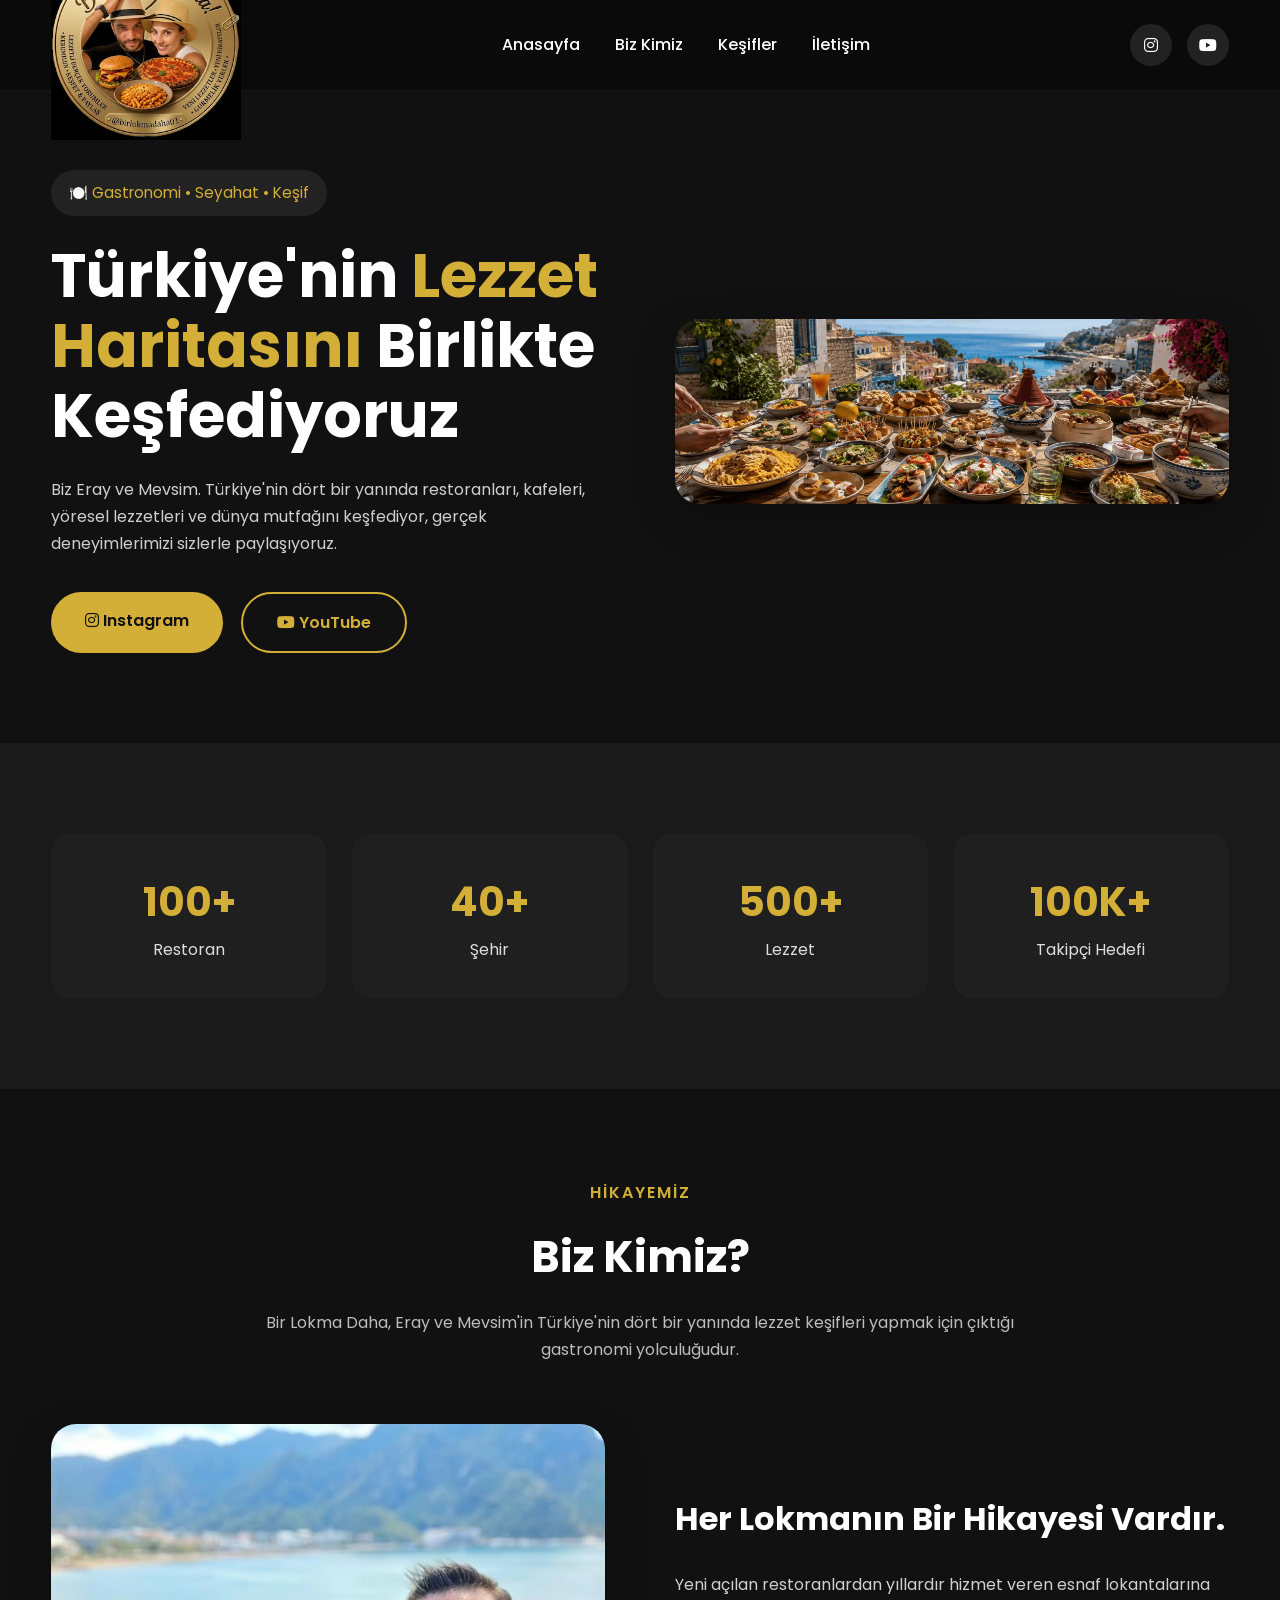
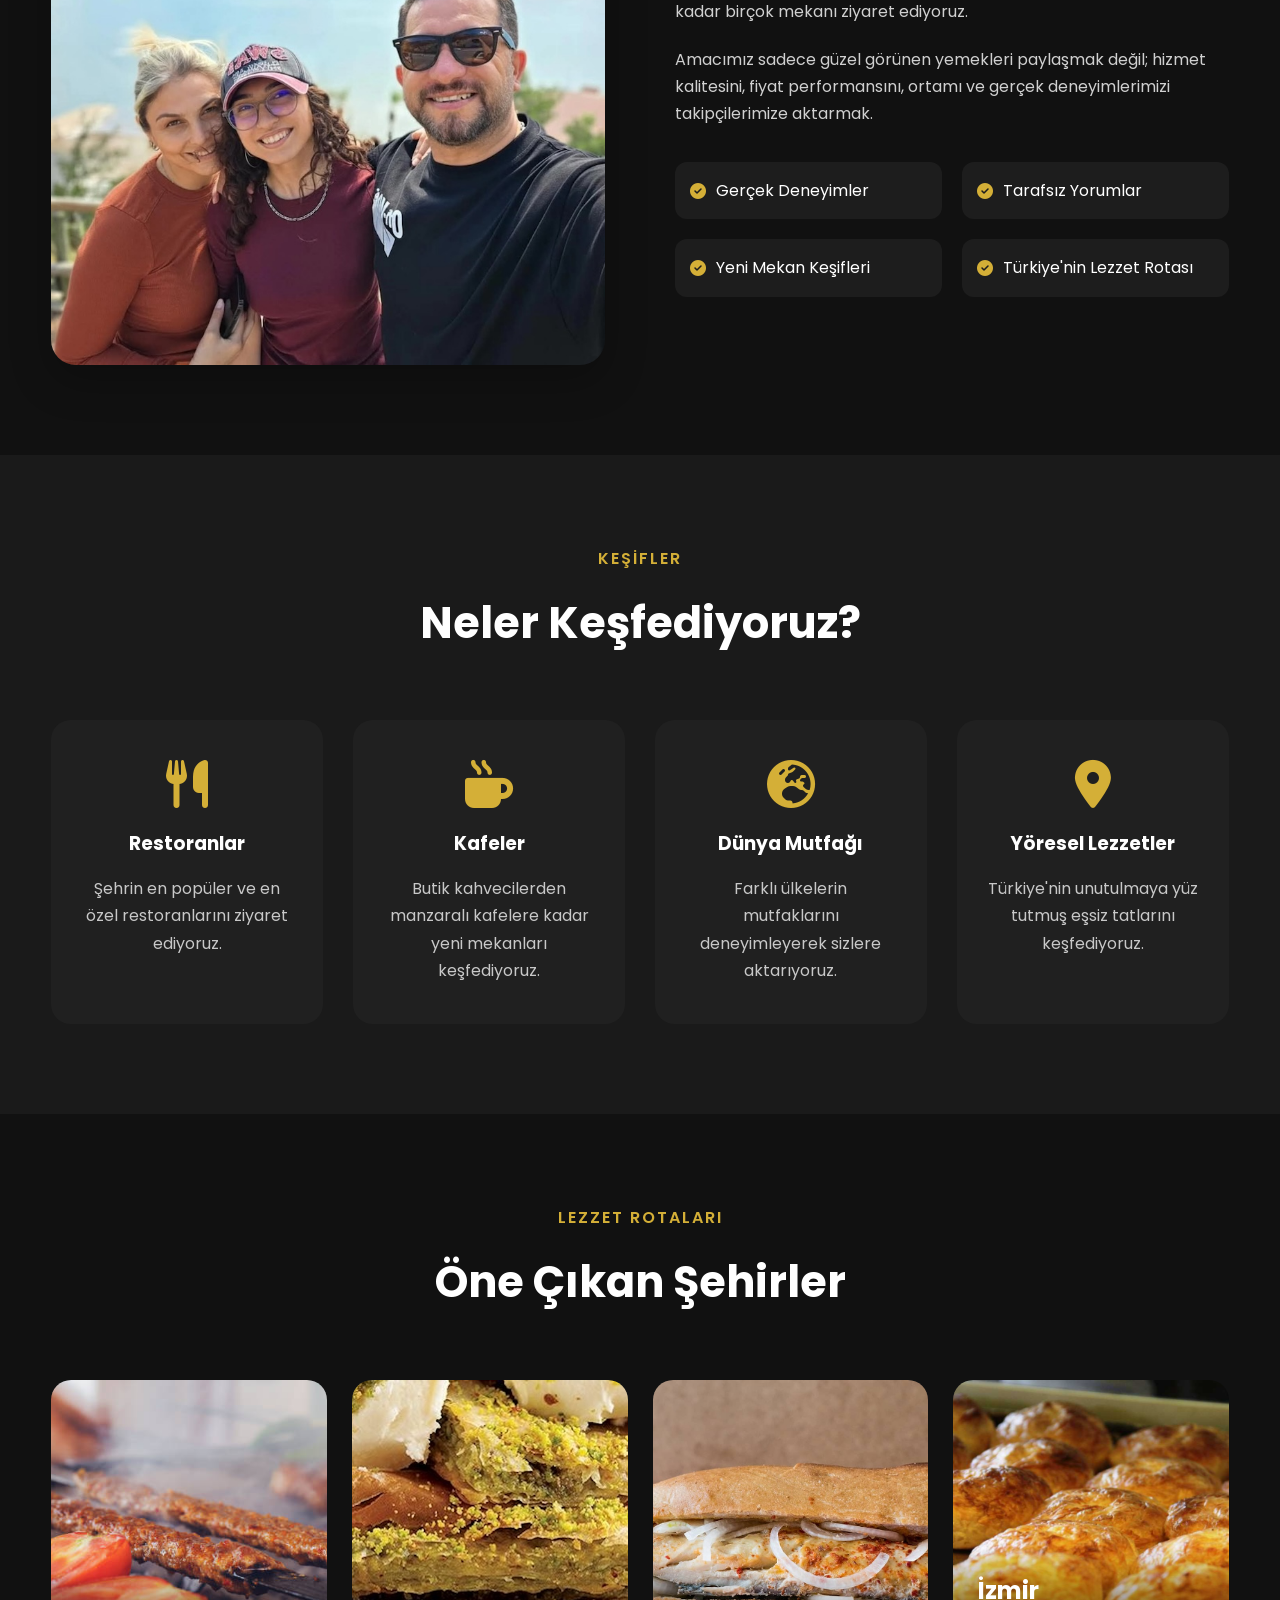
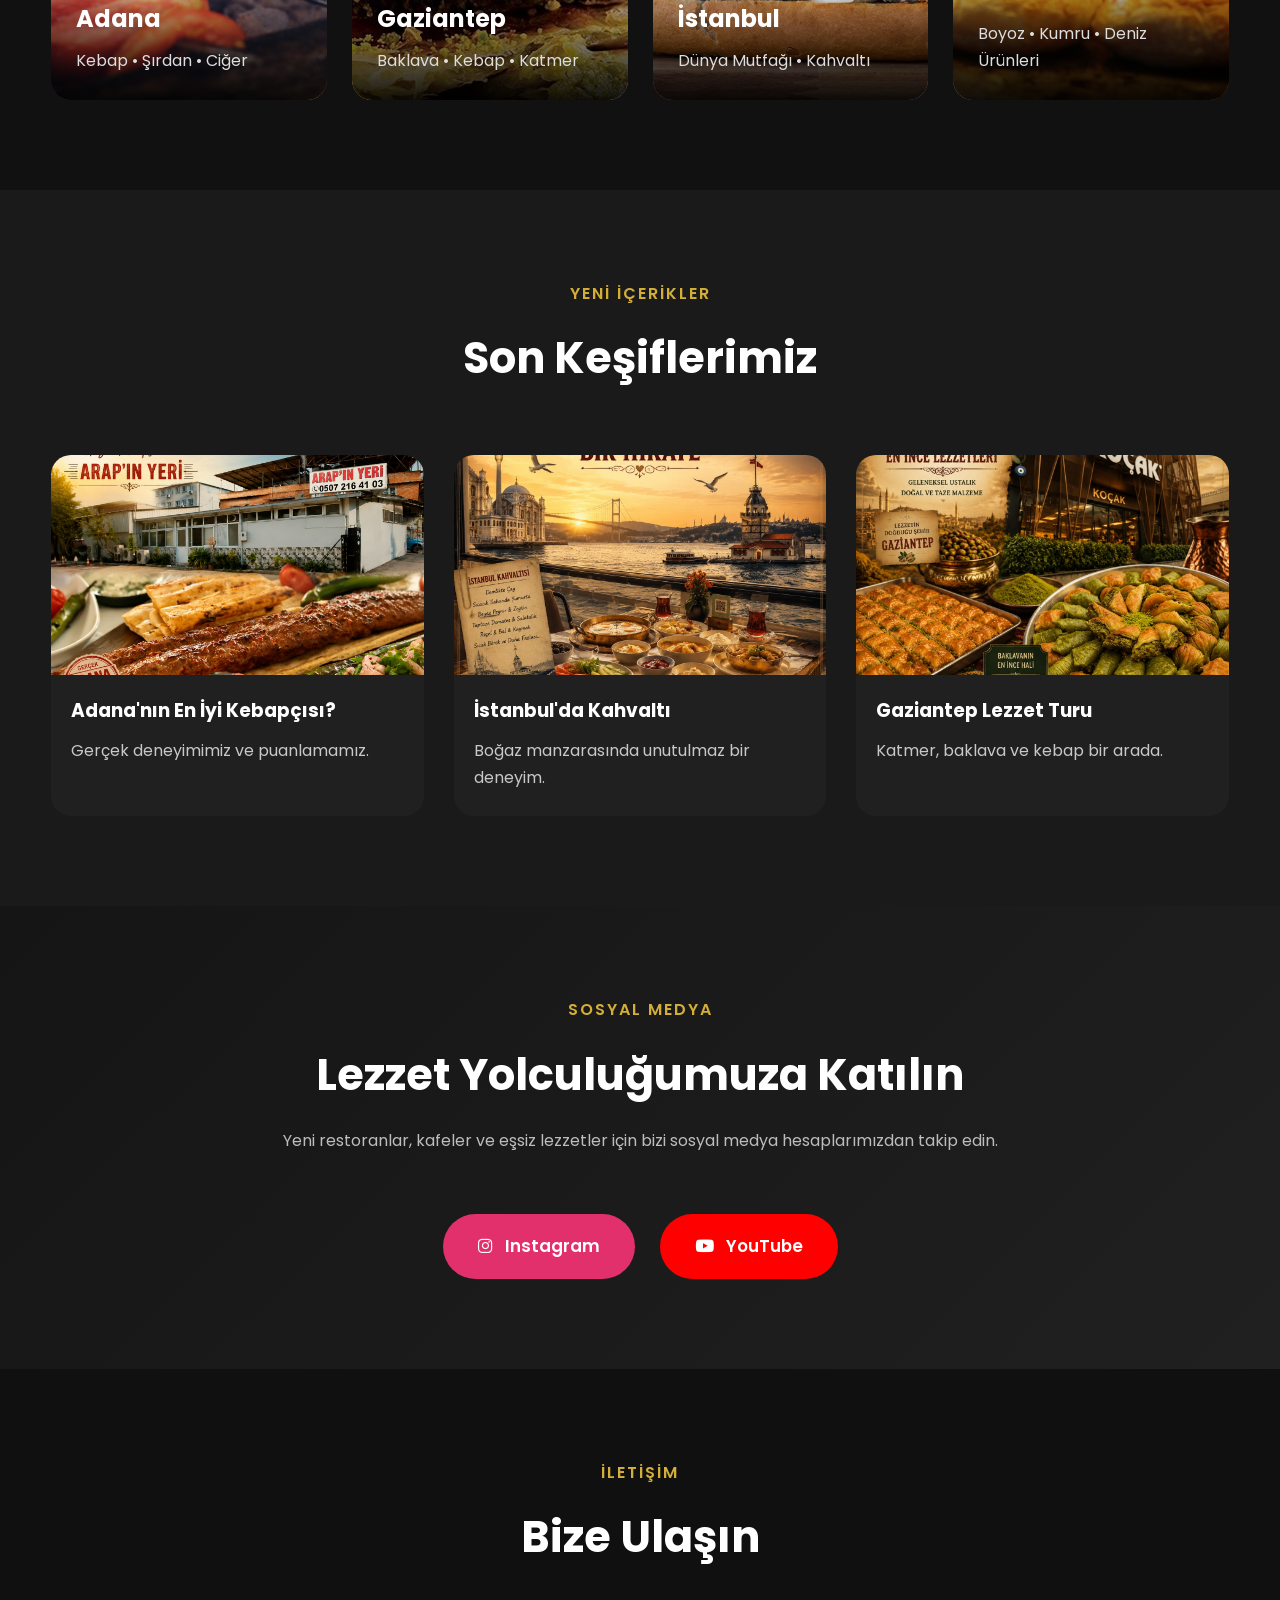
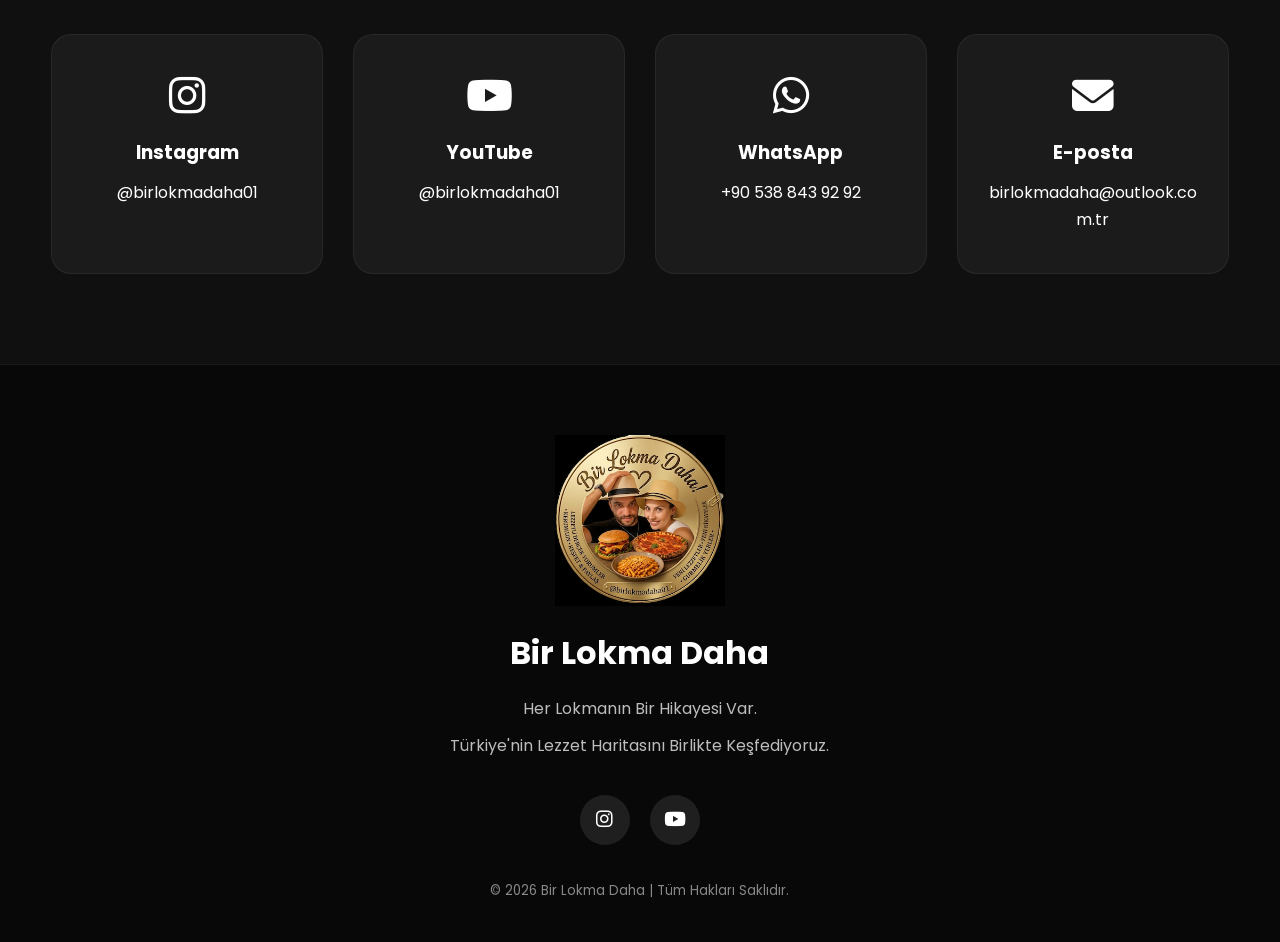
<file: index.html>
<!DOCTYPE html>
<html lang="tr">

<head>

    <meta charset="UTF-8">
    <meta name="viewport" content="width=device-width, initial-scale=1.0">

    <title>Bir Lokma Daha | Türkiye'nin Lezzet Haritasını Birlikte Keşfediyoruz</title>

    <meta name="description"
        content="Türkiye'nin dört bir yanındaki restoranları, kafeleri, sokak lezzetlerini ve yöresel tatları keşfedin. Bir Lokma Daha ile gerçek gastronomi deneyimleri.">

    <meta name="keywords"
        content="Bir Lokma Daha, restoran, kafe, gastronomi, yemek, Türkiye, Adana, Gaziantep">

    <meta name="author" content="Bir Lokma Daha">

    <meta name="robots" content="index, follow">

    <meta property="og:title"
        content="Bir Lokma Daha">

    <meta property="og:description"
        content="Türkiye'nin Lezzet Haritasını Birlikte Keşfediyoruz.">

    <meta property="og:image"
        content="images/hero.jpg">

    <meta property="og:type"
        content="website">

    <link rel="icon" href="images/favicon.ico">

    <link rel="stylesheet" href="style.css">

    <link rel="preconnect" href="https://fonts.googleapis.com">

    <link rel="preconnect" href="https://fonts.gstatic.com" crossorigin>

    <link href="https://fonts.googleapis.com/css2?family=Poppins:wght@300;400;500;600;700;800&family=Playfair+Display:wght@600;700;800&display=swap"
        rel="stylesheet">

    <link rel="stylesheet"
        href="https://cdnjs.cloudflare.com/ajax/libs/font-awesome/6.7.2/css/all.min.css">

</head>

<body>

<header class="header">

    <div class="container">

        <a href="#home" class="logo">

            <img src="images/logo.png"
                 alt="Bir Lokma Daha Logo">

        </a>

        <nav class="navbar">

            <ul>

                <li><a href="#home">Anasayfa</a></li>

                <li><a href="#about">Biz Kimiz</a></li>

                <li><a href="#discover">Keşifler</a></li>

                <li><a href="#contact">İletişim</a></li>

            </ul>

        </nav>

        <div class="social-icons">

            <a href="https://instagram.com/birlokmadaha01" target="_blank">

                <i class="fa-brands fa-instagram"></i>

            </a>

            <a href="https://youtube.com/@birlokmadaha01" target="_blank">

                <i class="fa-brands fa-youtube"></i>

            </a>

        </div>

    </div>

</header>

<main>

<section class="hero" id="home">

    <div class="container hero-grid">

        <div class="hero-content">

            <span class="hero-tag">

                🍽️ Gastronomi • Seyahat • Keşif

            </span>

            <h1>

                Türkiye'nin

                <span>Lezzet Haritasını</span>

                Birlikte Keşfediyoruz

            </h1>

            <p>

                Biz Eray ve Mevsim.

                Türkiye'nin dört bir yanında
                restoranları, kafeleri,
                yöresel lezzetleri ve dünya mutfağını
                keşfediyor, gerçek deneyimlerimizi
                sizlerle paylaşıyoruz.

            </p>

            <div class="hero-buttons">

                <a href="https://instagram.com/birlokmadaha01"
                   target="_blank"
                   class="btn">

                    <i class="fa-brands fa-instagram"></i>

                    Instagram

                </a>

                <a href="https://youtube.com/@birlokmadaha01"
                   target="_blank"
                   class="btn btn-outline">

                    <i class="fa-brands fa-youtube"></i>

                    YouTube

                </a>

            </div>

        </div>

        <div class="hero-image">

            <img src="images/hero.jpg"
                 alt="Bir Lokma Daha">

        </div>

    </div>

</section>

<section class="stats">

    <div class="container">

        <div class="stats-grid">

            <div class="stat-box">

                <h2>100+</h2>

                <span>Restoran</span>

            </div>

            <div class="stat-box">

                <h2>40+</h2>

                <span>Şehir</span>

            </div>

            <div class="stat-box">

                <h2>500+</h2>

                <span>Lezzet</span>

            </div>

            <div class="stat-box">

                <h2>100K+</h2>

                <span>Takipçi Hedefi</span>

            </div>

        </div>

    </div>

</section>

<!-- HERO SONU -->
<!-- =========================================
     BİZ KİMİZ
========================================= -->

<section class="about" id="about">

    <div class="container">

        <div class="section-heading">

            <span>Hikayemiz</span>

            <h2>Biz Kimiz?</h2>

            <p>
                Bir Lokma Daha, Eray ve Mevsim'in Türkiye'nin dört bir yanında
                lezzet keşifleri yapmak için çıktığı gastronomi yolculuğudur.
            </p>

        </div>

        <div class="about-grid">

            <div class="about-image">

                <img src="images/about.jpg"
                     alt="Eray ve Mevsim">

            </div>

            <div class="about-content">

                <h3>Her Lokmanın Bir Hikayesi Vardır.</h3>

                <p>

                    Yeni açılan restoranlardan yıllardır hizmet veren
                    esnaf lokantalarına kadar birçok mekanı ziyaret ediyoruz.

                </p>

                <p>

                    Amacımız sadece güzel görünen yemekleri paylaşmak değil;
                    hizmet kalitesini, fiyat performansını, ortamı ve
                    gerçek deneyimlerimizi takipçilerimize aktarmak.

                </p>

                <div class="about-list">

                    <div>

                        <i class="fa-solid fa-circle-check"></i>

                        Gerçek Deneyimler

                    </div>

                    <div>

                        <i class="fa-solid fa-circle-check"></i>

                        Tarafsız Yorumlar

                    </div>

                    <div>

                        <i class="fa-solid fa-circle-check"></i>

                        Yeni Mekan Keşifleri

                    </div>

                    <div>

                        <i class="fa-solid fa-circle-check"></i>

                        Türkiye'nin Lezzet Rotası

                    </div>

                </div>

            </div>

        </div>

    </div>

</section>

<!-- =========================================
     KEŞİF KATEGORİLERİ
========================================= -->

<section class="discover" id="discover">

    <div class="container">

        <div class="section-heading">

            <span>Keşifler</span>

            <h2>Neler Keşfediyoruz?</h2>

        </div>

        <div class="discover-grid">

            <div class="discover-card">

                <i class="fa-solid fa-utensils"></i>

                <h3>Restoranlar</h3>

                <p>

                    Şehrin en popüler ve en özel restoranlarını ziyaret ediyoruz.

                </p>

            </div>

            <div class="discover-card">

                <i class="fa-solid fa-mug-hot"></i>

                <h3>Kafeler</h3>

                <p>

                    Butik kahvecilerden manzaralı kafelere kadar yeni mekanları keşfediyoruz.

                </p>

            </div>

            <div class="discover-card">

                <i class="fa-solid fa-earth-europe"></i>

                <h3>Dünya Mutfağı</h3>

                <p>

                    Farklı ülkelerin mutfaklarını deneyimleyerek sizlere aktarıyoruz.

                </p>

            </div>

            <div class="discover-card">

                <i class="fa-solid fa-location-dot"></i>

                <h3>Yöresel Lezzetler</h3>

                <p>

                    Türkiye'nin unutulmaya yüz tutmuş eşsiz tatlarını keşfediyoruz.

                </p>

            </div>

        </div>

    </div>

</section>

<!-- =========================================
     ÖNE ÇIKAN ŞEHİRLER
========================================= -->

<section class="cities">

    <div class="container">

        <div class="section-heading">

            <span>Lezzet Rotaları</span>

            <h2>Öne Çıkan Şehirler</h2>

        </div>

        <div class="city-grid">

            <article class="city-card">

                <img src="thumbnails/adana.jpg" alt="Adana">

                <div class="city-overlay">

                    <h3>Adana</h3>

                    <span>Kebap • Şırdan • Ciğer</span>

                </div>

            </article>

            <article class="city-card">

                <img src="thumbnails/gaziantep.jpg" alt="Gaziantep">

                <div class="city-overlay">

                    <h3>Gaziantep</h3>

                    <span>Baklava • Kebap • Katmer</span>

                </div>

            </article>

            <article class="city-card">

                <img src="thumbnails/istanbul.jpg" alt="İstanbul">

                <div class="city-overlay">

                    <h3>İstanbul</h3>

                    <span>Dünya Mutfağı • Kahvaltı</span>

                </div>

            </article>

            <article class="city-card">

                <img src="thumbnails/izmir.jpg" alt="İzmir">

                <div class="city-overlay">

                    <h3>İzmir</h3>

                    <span>Boyoz • Kumru • Deniz Ürünleri</span>

                </div>

            </article>

        </div>

    </div>

</section>

<!-- =========================================
     SON KEŞİFLER
========================================= -->

<section class="latest">

    <div class="container">

        <div class="section-heading">

            <span>Yeni İçerikler</span>

            <h2>Son Keşiflerimiz</h2>

        </div>

        <div class="latest-grid">

            <article class="latest-card">

                <img src="thumbnails/kesif-1.jpg" alt="Adana'nın En İyi Kebapçısı">

                <h3>Adana'nın En İyi Kebapçısı?</h3>

                <p>
                    Gerçek deneyimimiz ve puanlamamız.
                </p>

            </article>

            <article class="latest-card">

                <img src="thumbnails/kesif-2.jpg" alt="İstanbul'da Kahvaltı">

                <h3>İstanbul'da Kahvaltı</h3>

                <p>
                    Boğaz manzarasında unutulmaz bir deneyim.
                </p>

            </article>

            <article class="latest-card">

                <img src="thumbnails/kesif-3.jpg" alt="Gaziantep Lezzet Turu">

                <h3>Gaziantep Lezzet Turu</h3>

                <p>
                    Katmer, baklava ve kebap bir arada.
                </p>

            </article>

        </div>

    </div>

</section>

<!-- 2. BÖLÜM SONU -->
<!-- =========================================
     BİZİ TAKİP EDİN
========================================= -->

<section class="follow-us">

    <div class="container">

        <div class="section-heading">

            <span>Sosyal Medya</span>

            <h2>Lezzet Yolculuğumuza Katılın</h2>

            <p>

                Yeni restoranlar, kafeler ve eşsiz lezzetler için bizi
                sosyal medya hesaplarımızdan takip edin.

            </p>

        </div>

        <div class="follow-buttons">

            <a href="https://instagram.com/birlokmadaha01"
               target="_blank"
               class="social-btn instagram">

                <i class="fa-brands fa-instagram"></i>

                Instagram

            </a>

            <a href="https://youtube.com/@birlokmadaha01"
               target="_blank"
               class="social-btn youtube">

                <i class="fa-brands fa-youtube"></i>

                YouTube

            </a>

        </div>

    </div>

</section>

<!-- =========================================
     İLETİŞİM
========================================= -->

<section class="contact" id="contact">

    <div class="container">

        <div class="section-heading">
            <span>İletişim</span>
            <h2>Bize Ulaşın</h2>
        </div>

        <div class="contact-grid">

            <a href="https://www.instagram.com/birlokmadaha01" target="_blank" class="contact-card">
                <i class="fa-brands fa-instagram"></i>
                <h3>Instagram</h3>
                <p>@birlokmadaha01</p>
            </a>

            <a href="https://www.youtube.com/@birlokmadaha01" target="_blank" class="contact-card">
                <i class="fa-brands fa-youtube"></i>
                <h3>YouTube</h3>
                <p>@birlokmadaha01</p>
            </a>

            <a href="https://wa.me/905388439292" target="_blank" class="contact-card">
                <i class="fa-brands fa-whatsapp"></i>
                <h3>WhatsApp</h3>
                <p>+90 538 843 92 92</p>
            </a>

            <a href="mailto:birlokmadaha@outlook.com.tr" class="contact-card">
                <i class="fa-solid fa-envelope"></i>
                <h3>E-posta</h3>
                <p>birlokmadaha@outlook.com.tr</p>
            </a>

        </div>

    </div>

</section>

</main>

<!-- =========================================
     FOOTER
========================================= -->

<footer class="footer">

    <div class="container">

        <img src="images/logo.png"
             alt="Bir Lokma Daha Logo"
             class="footer-logo">

        <h3>Bir Lokma Daha</h3>

        <p>

            Her Lokmanın Bir Hikayesi Var.

        </p>

        <p>

            Türkiye'nin Lezzet Haritasını Birlikte Keşfediyoruz.

        </p>

        <div class="footer-social">

            <a href="https://instagram.com/birlokmadaha01" target="_blank">

                <i class="fa-brands fa-instagram"></i>

            </a>

            <a href="https://youtube.com/@birlokmadaha01" target="_blank">

                <i class="fa-brands fa-youtube"></i>

            </a>

        </div>

        <small>

            © 2026 Bir Lokma Daha | Tüm Hakları Saklıdır.

        </small>

    </div>

</footer>

<script src="script.js"></script>

</body>

</html>
</file>
<file: style.css>
/* ===========================================
   BİR LOKMA DAHA
   STYLE.CSS
   Premium Gastronomi Teması
=========================================== */

:root{

    --primary:#d4af37;
    --secondary:#f5f5f5;
    --dark:#111111;
    --dark2:#1a1a1a;
    --gray:#888888;
    --white:#ffffff;

    --radius:18px;

    --shadow:0 15px 40px rgba(0,0,0,.25);

    --transition:.35s ease;

}

*{

    margin:0;
    padding:0;
    box-sizing:border-box;

}

html{

    scroll-behavior:smooth;

}

body{

    font-family:'Poppins',sans-serif;

    background:var(--dark);

    color:var(--white);

    line-height:1.7;

    overflow-x:hidden;

}

img{

    width:100%;
    display:block;

}

a{

    text-decoration:none;

    color:inherit;

}

ul{

    list-style:none;

}

.container{

    width:min(1180px,92%);

    margin:auto;

}

section{

    padding:90px 0;

}

/* ================= HEADER ================= */

.header{

    position:fixed;

    top:0;

    left:0;

    width:100%;

    z-index:999;

    background:rgba(10,10,10,.85);

    backdrop-filter:blur(15px);

    border-bottom:1px solid rgba(255,255,255,.06);

}

.header .container{

    display:flex;

    justify-content:space-between;

    align-items:center;

    height:90px;

}

.logo img{

    width:190px;

}

.navbar ul{

    display:flex;

    gap:35px;

}

.navbar a{

    font-weight:500;

    transition:var(--transition);

}

.navbar a:hover{

    color:var(--primary);

}

.social-icons{

    display:flex;

    gap:15px;

}

.social-icons a{

    width:42px;

    height:42px;

    border-radius:50%;

    background:#222;

    display:flex;

    justify-content:center;

    align-items:center;

    transition:var(--transition);

}

.social-icons a:hover{

    background:var(--primary);

    color:#111;

}

/* ================= HERO ================= */

.hero{

    padding-top:170px;

}

.hero-grid{

    display:grid;

    grid-template-columns:1fr 1fr;

    gap:70px;

    align-items:center;

}

.hero-tag{

    display:inline-block;

    background:#222;

    color:var(--primary);

    padding:10px 18px;

    border-radius:50px;

    margin-bottom:25px;

    font-size:.95rem;

}

.hero h1{

    font-size:3.8rem;

    line-height:1.15;

    margin-bottom:25px;

}

.hero h1 span{

    color:var(--primary);

}

.hero p{

    color:#cfcfcf;

    margin-bottom:35px;

}

.hero-buttons{

    display:flex;

    gap:18px;

    flex-wrap:wrap;

}

.btn{

    padding:15px 34px;

    background:var(--primary);

    color:#111;

    border-radius:50px;

    font-weight:600;

    transition:var(--transition);

}

.btn:hover{

    transform:translateY(-4px);

}

.btn-outline{

    background:transparent;

    border:2px solid var(--primary);

    color:var(--primary);

}

.hero-image img{

    border-radius:25px;

    box-shadow:var(--shadow);

}

/* ================= İSTATİSTİK ================= */

.stats{

    background:var(--dark2);

}

.stats-grid{

    display:grid;

    grid-template-columns:repeat(4,1fr);

    gap:25px;

}

.stat-box{

    text-align:center;

    padding:35px;

    border-radius:20px;

    background:#1f1f1f;

}

.stat-box h2{

    font-size:2.5rem;

    color:var(--primary);

}

.stat-box span{

    color:#ddd;

}
/* ===========================================
   BİZ KİMİZ
=========================================== */

.section-heading{

    text-align:center;

    margin-bottom:60px;

}

.section-heading span{

    color:var(--primary);

    font-weight:600;

    letter-spacing:2px;

    text-transform:uppercase;

}

.section-heading h2{

    font-size:2.7rem;

    margin:15px 0;

}

.section-heading p{

    color:#bdbdbd;

    max-width:750px;

    margin:auto;

}

.about-grid{

    display:grid;

    grid-template-columns:1fr 1fr;

    gap:70px;

    align-items:center;

}

.about-image img{

    border-radius:25px;

    box-shadow:var(--shadow);

}

.about-content h3{

    font-size:2rem;

    margin-bottom:25px;

}

.about-content p{

    color:#d0d0d0;

    margin-bottom:20px;

}

.about-list{

    display:grid;

    grid-template-columns:repeat(2,1fr);

    gap:20px;

    margin-top:35px;

}

.about-list div{

    display:flex;

    align-items:center;

    gap:10px;

    background:#1d1d1d;

    padding:15px;

    border-radius:12px;

}

.about-list i{

    color:var(--primary);

}

/* ===========================================
   KEŞİF KARTLARI
=========================================== */

.discover{

    background:var(--dark2);

}

.discover-grid{

    display:grid;

    grid-template-columns:repeat(4,1fr);

    gap:30px;

}

.discover-card{

    background:#202020;

    padding:40px 30px;

    border-radius:20px;

    text-align:center;

    transition:var(--transition);

}

.discover-card:hover{

    transform:translateY(-10px);

    background:#292929;

}

.discover-card i{

    font-size:3rem;

    color:var(--primary);

    margin-bottom:20px;

}

.discover-card h3{

    margin-bottom:15px;

}

.discover-card p{

    color:#c8c8c8;

}

/* ===========================================
   ŞEHİRLER
=========================================== */

.city-grid{

    display:grid;

    grid-template-columns:repeat(4,1fr);

    gap:25px;

}

.city-card{

    position:relative;

    overflow:hidden;

    border-radius:20px;

    cursor:pointer;

}

.city-card img{

    height:320px;

    object-fit:cover;

    transition:.6s;

}

.city-card:hover img{

    transform:scale(1.08);

}

.city-overlay{

    position:absolute;

    left:0;

    bottom:0;

    width:100%;

    padding:25px;

    background:linear-gradient(transparent,rgba(0,0,0,.92));

}

.city-overlay h3{

    font-size:1.5rem;

    margin-bottom:8px;

}

.city-overlay span{

    color:#dddddd;

}

/* ===========================================
   SON KEŞİFLER
=========================================== */

.latest{

    background:var(--dark2);

}

.latest-grid{

    display:grid;

    grid-template-columns:repeat(3,1fr);

    gap:30px;

}

.latest-card{

    background:#1f1f1f;

    border-radius:20px;

    overflow:hidden;

    transition:var(--transition);

}

.latest-card:hover{

    transform:translateY(-8px);

}

.latest-card img{

    height:240px;

    object-fit:cover;

}

.latest-card h3{

    padding:20px 20px 10px;

}

.latest-card p{

    padding:0 20px 25px;

    color:#cfcfcf;

}
/* ===========================================
   BİZİ TAKİP EDİN
=========================================== */

.follow-us{

    background:linear-gradient(135deg,#151515,#202020);

    text-align:center;

}

.follow-buttons{

    display:flex;

    justify-content:center;

    gap:25px;

    margin-top:40px;

    flex-wrap:wrap;

}

.social-btn{

    display:flex;

    align-items:center;

    gap:12px;

    padding:18px 35px;

    border-radius:60px;

    font-weight:600;

    transition:.35s;

    font-size:1.05rem;

}

.instagram{

    background:#E1306C;

    color:#fff;

}

.youtube{

    background:#FF0000;

    color:#fff;

}

.social-btn:hover{

    transform:translateY(-6px) scale(1.03);

    box-shadow:0 20px 35px rgba(0,0,0,.35);

}

/* ===========================================
   İLETİŞİM
=========================================== */

.contact{

    background:#101010;

}

.contact-grid{

    display:grid;

    grid-template-columns:repeat(4,1fr);

    gap:30px;

}

.contact-card{

    background:#1b1b1b;

    border:1px solid rgba(255,255,255,.06);

    border-radius:20px;

    padding:40px 25px;

    text-align:center;

    transition:.35s;

}

.contact-card:hover{

    transform:translateY(-10px);

    border-color:var(--primary);

}

.contact-card i{

    font-size:2.6rem;

    color:var(--primary);

    margin-bottom:20px;

}

.contact-card h3{

    margin-bottom:10px;

}

.contact-card p{

    color:#cccccc;

    word-break:break-word;

}

/* ===========================================
   FOOTER
=========================================== */

.footer{

    background:#080808;

    text-align:center;

    padding:70px 20px 40px;

    border-top:1px solid rgba(255,255,255,.08);

}

.footer-logo{

    width:170px;

    margin:auto;

    margin-bottom:20px;

}

.footer h3{

    font-size:2rem;

    margin-bottom:15px;

}

.footer p{

    color:#bdbdbd;

    margin-bottom:10px;

}

.footer-social{

    display:flex;

    justify-content:center;

    gap:20px;

    margin:35px 0;

}

.footer-social a{

    width:50px;

    height:50px;

    border-radius:50%;

    background:#1f1f1f;

    display:flex;

    align-items:center;

    justify-content:center;

    transition:.35s;

    font-size:1.2rem;

}

.footer-social a:hover{

    background:var(--primary);

    color:#111;

}

.footer small{

    display:block;

    margin-top:20px;

    color:#888;

}

/* ===========================================
   MOBİL UYUM
=========================================== */

@media(max-width:992px){

.hero-grid,
.about-grid{

    grid-template-columns:1fr;

}

.hero{

    text-align:center;

}

.hero-buttons{

    justify-content:center;

}

.discover-grid{

    grid-template-columns:repeat(2,1fr);

}

.city-grid{

    grid-template-columns:repeat(2,1fr);

}

.latest-grid{

    grid-template-columns:1fr;

}

.contact-grid{

    grid-template-columns:repeat(2,1fr);

}

.stats-grid{

    grid-template-columns:repeat(2,1fr);

}

}

@media(max-width:768px){

.header .container{

    flex-direction:column;

    height:auto;

    padding:20px 0;

}

.navbar ul{

    flex-direction:column;

    gap:15px;

    text-align:center;

    margin:20px 0;

}

.hero h1{

    font-size:2.5rem;

}

.section-heading h2{

    font-size:2rem;

}

.about-list{

    grid-template-columns:1fr;

}

.discover-grid{

    grid-template-columns:1fr;

}

.city-grid{

    grid-template-columns:1fr;

}

.contact-grid{

    grid-template-columns:1fr;

}

.stats-grid{

    grid-template-columns:1fr;

}

.footer-logo{

    width:140px;

}

}
/* Son Keşifler */

.latest-grid{
    display:grid;
    grid-template-columns:repeat(auto-fit,minmax(300px,1fr));
    gap:30px;
}

.latest-card{
    background:#202020;
    border-radius:20px;
    overflow:hidden;
    transition:0.3s;
}

.latest-card:hover{
    transform:translateY(-8px);
}

.latest-card img{
    width:100%;
    height:220px;
    object-fit:cover;
    display:block;
}

.latest-card h3{
    padding:20px 20px 10px;
}

.latest-card p{
    padding:0 20px 25px;
    color:#c8c8c8;
}
.contact-card {
    text-decoration: none;
    color: inherit;
    transition: all 0.3s ease;
}

.contact-card:hover {
    text-decoration: none;
    color: inherit;
}

.contact-card i,
.contact-card h3,
.contact-card p {
    color: inherit;
}
</file>
